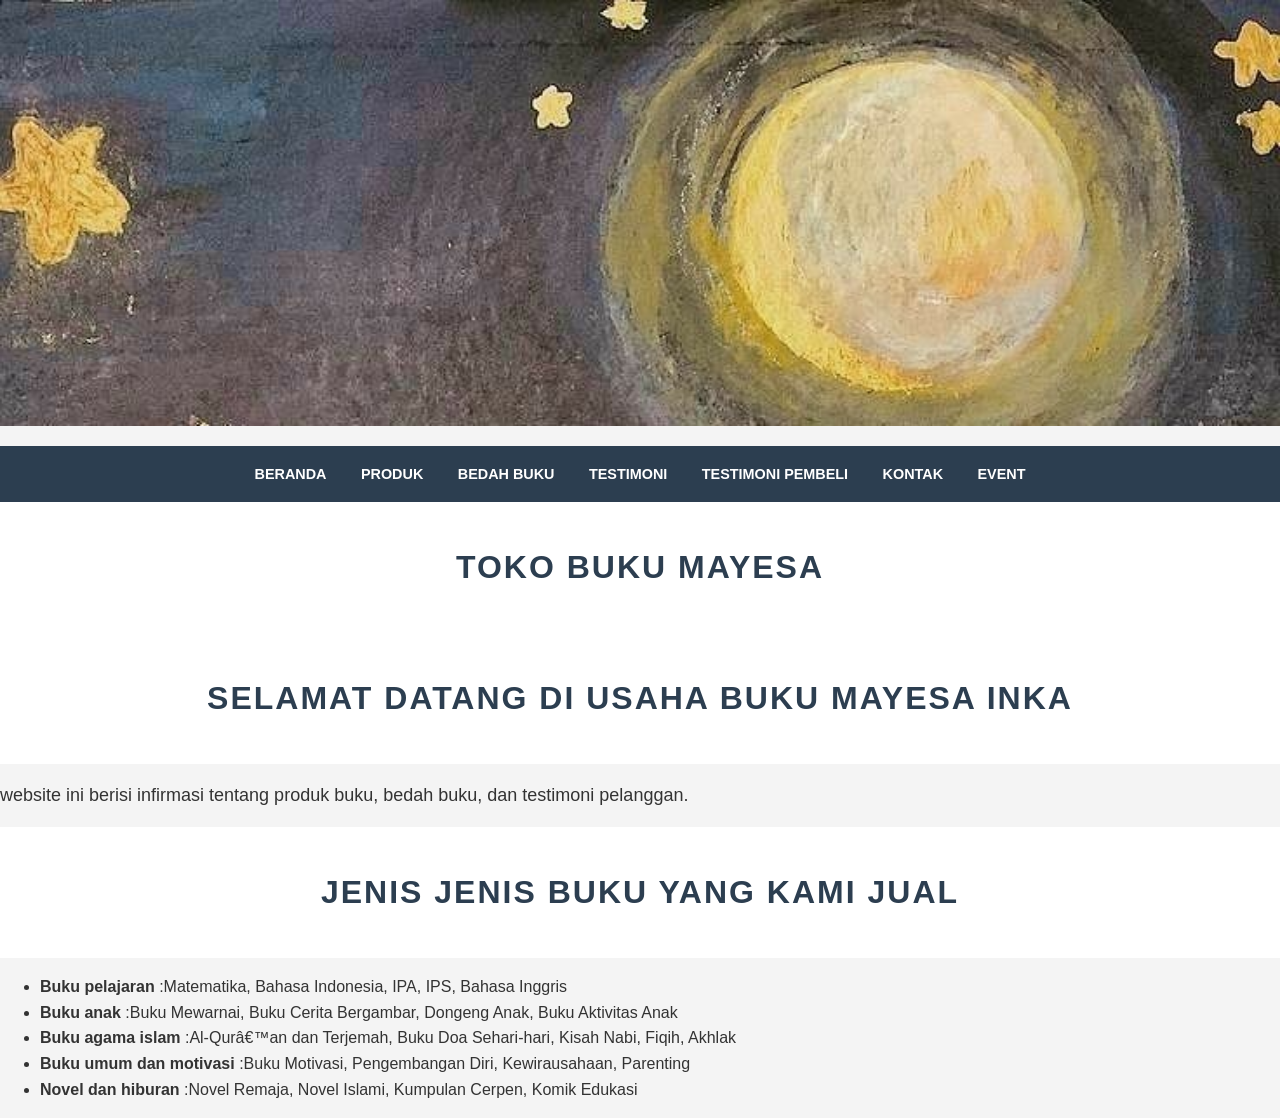
<file: index.html>
<!DOCTYPE html>
<html lang="id">
    <head>
        <mate charset="UTF-8>
        <meta name="viewport" content="width=device-width," inital-scale="1.0">
    <title>profil usaha buku</title>
<link rel="stylesheet" href="style.css" />  
    </head>
    <body>
<header>
            <img src="moon.jpg" alt="toko buku mayesa" class="gambar-atas">
             <nav>
                <a href="index.html">beranda</a>
                <a href="produk.html">produk</a>
                <a href="bedah-buku.html">bedah buku</a>
                <a href="testimoni.html">testimoni</a>
                <a href="tampil-testimoni.html">testimoni pembeli</a>
                <a href="kontak.html">kontak</a>
                <a href="event.html">event</a>
            </nav>  
            <h1>toko buku mayesa</h1>
        </header>
        <h1>selamat datang di usaha buku mayesa inka</h1>
        <p>website ini berisi infirmasi tentang produk buku, bedah buku, dan testimoni pelanggan.</p>

        <h1>Jenis jenis buku yang kami jual</h1>

<ul>
            <li><strong>Buku pelajaran</strong> :Matematika, Bahasa Indonesia, IPA, IPS, Bahasa Inggris</li>
            <li><strong>Buku anak</strong> :Buku Mewarnai, Buku Cerita Bergambar, Dongeng Anak, Buku Aktivitas Anak</li>
            <li><strong>Buku agama islam</strong> :Al-Qur’an dan Terjemah, Buku Doa Sehari-hari, Kisah Nabi, Fiqih, Akhlak</li>
            <li><strong>Buku umum dan motivasi</strong> :Buku Motivasi, Pengembangan Diri, Kewirausahaan, Parenting</li>
            <li><strong>Novel dan hiburan</strong> :Novel Remaja, Novel Islami, Kumpulan Cerpen, Komik Edukasi</li>

</ul>

    </body>


</html>
</file>
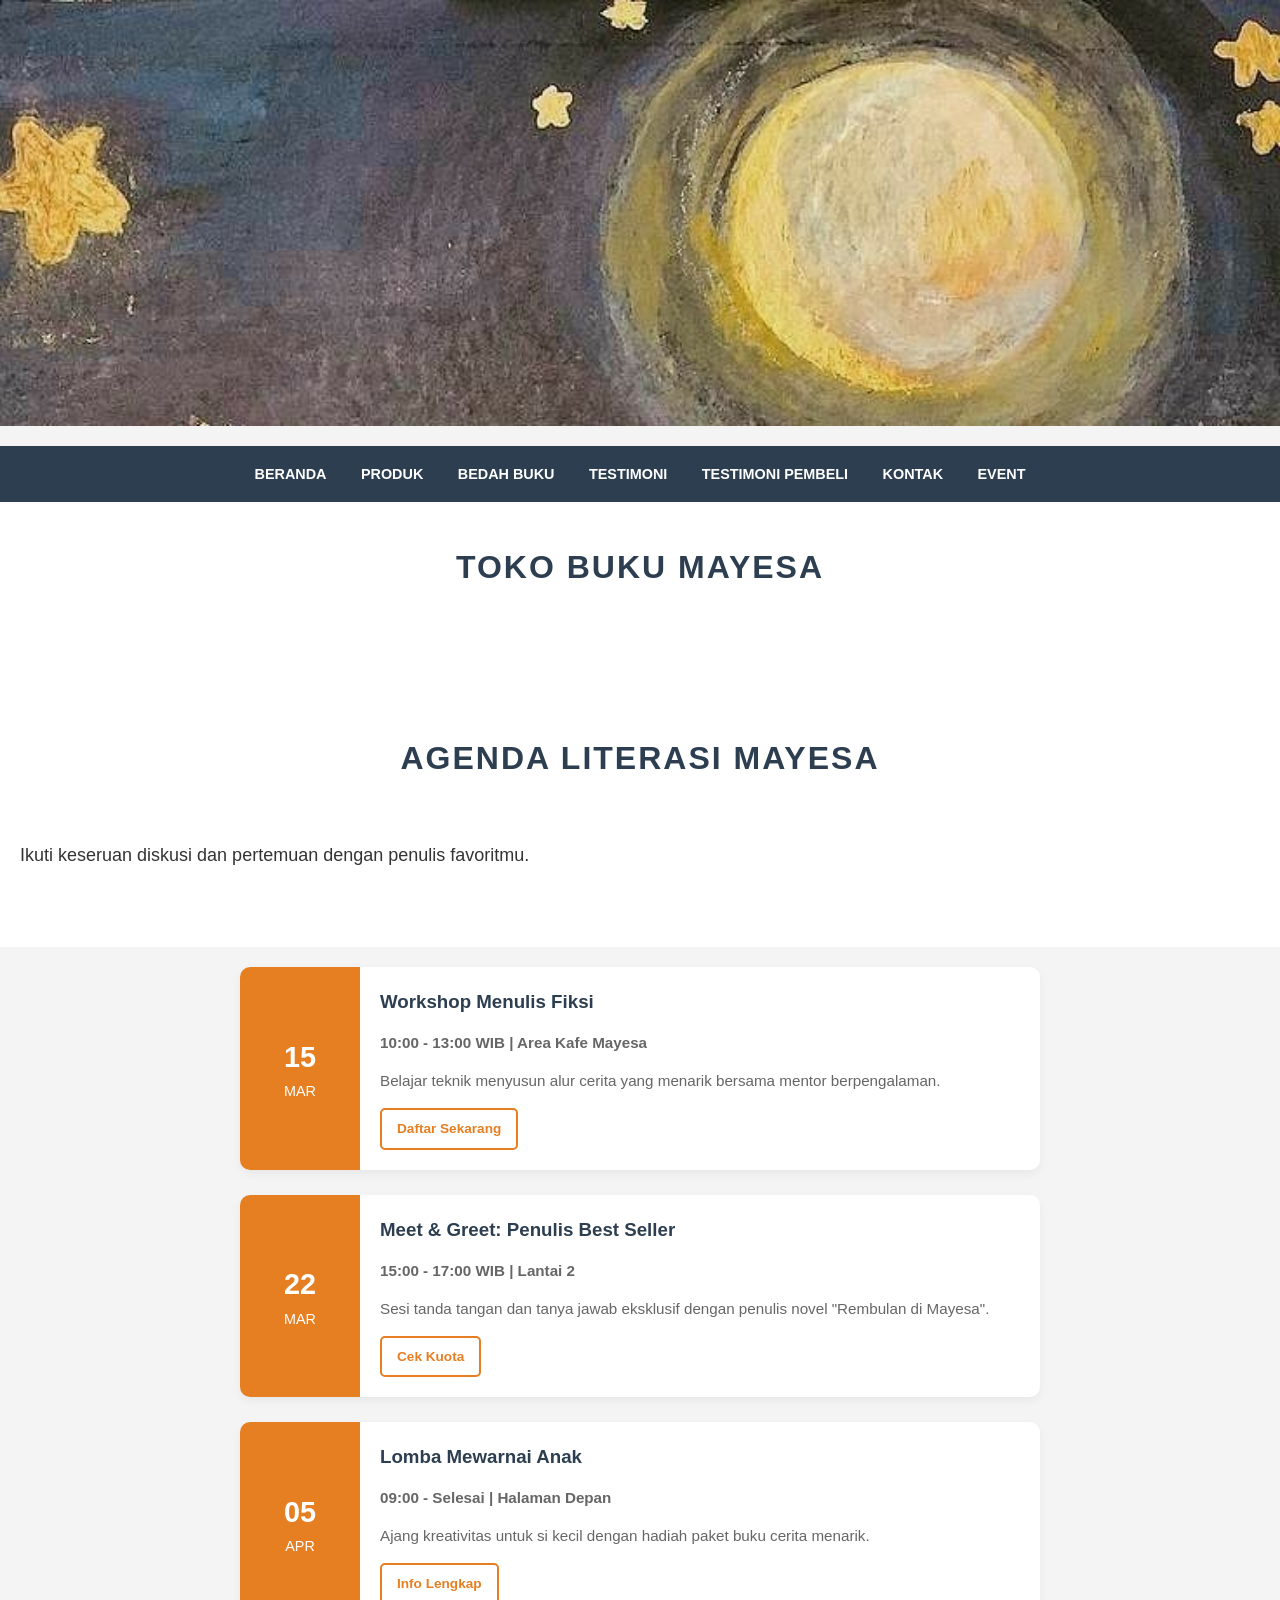
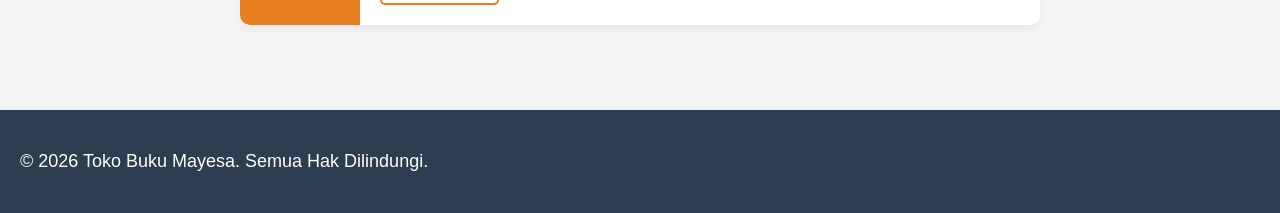
<file: event.html>
<!DOCTYPE html>
<html lang="id">
<head>
    <meta charset="UTF-8">
    <meta name="viewport" content="width=device-width, initial-scale=1.0">
    <title>Event - Toko Buku Mayesa</title>
    <link rel="stylesheet" href="style.css">
</head>
<body>

    <header>
            <img src="moon.jpg" alt="toko buku mayesa" class="gambar-atas">
             <nav>
                <a href="index.html">beranda</a>
                <a href="produk.html">produk</a>
                <a href="bedah-buku.html">bedah buku</a>
                <a href="testimoni.html">testimoni</a>
                <a href="tampil-testimoni.html">testimoni pembeli</a>
                <a href="kontak.html">kontak</a>
                <a href="event.html">event</a>
            </nav>  
            <h1>toko buku mayesa</h1>
        </header>

    <header class="page-header">
        <h1>Agenda Literasi Mayesa</h1>
        <p>Ikuti keseruan diskusi dan pertemuan dengan penulis favoritmu.</p>
    </header>

    <section class="event-container">
        <div class="event-card">
            <div class="event-date">
                <span class="day">15</span>
                <span class="month">MAR</span>
            </div>
            <div class="event-content">
                <h3>Workshop Menulis Fiksi</h3>
                <p class="event-time">10:00 - 13:00 WIB | Area Kafe Mayesa</p>
                <p>Belajar teknik menyusun alur cerita yang menarik bersama mentor berpengalaman.</p>
                <a href="#" class="btn-regis">Daftar Sekarang</a>
            </div>
        </div>

        <div class="event-card">
            <div class="event-date">
                <span class="day">22</span>
                <span class="month">MAR</span>
            </div>
            <div class="event-content">
                <h3>Meet & Greet: Penulis Best Seller</h3>
                <p class="event-time">15:00 - 17:00 WIB | Lantai 2</p>
                <p>Sesi tanda tangan dan tanya jawab eksklusif dengan penulis novel "Rembulan di Mayesa".</p>
                <a href="#" class="btn-regis">Cek Kuota</a>
            </div>
        </div>

        <div class="event-card">
            <div class="event-date">
                <span class="day">05</span>
                <span class="month">APR</span>
            </div>
            <div class="event-content">
                <h3>Lomba Mewarnai Anak</h3>
                <p class="event-time">09:00 - Selesai | Halaman Depan</p>
                <p>Ajang kreativitas untuk si kecil dengan hadiah paket buku cerita menarik.</p>
                <a href="#" class="btn-regis">Info Lengkap</a>
            </div>
        </div>
    </section>

    <footer>
        <p>&copy; 2026 Toko Buku Mayesa. Semua Hak Dilindungi.</p>
    </footer>

</body>
</html>
</file>
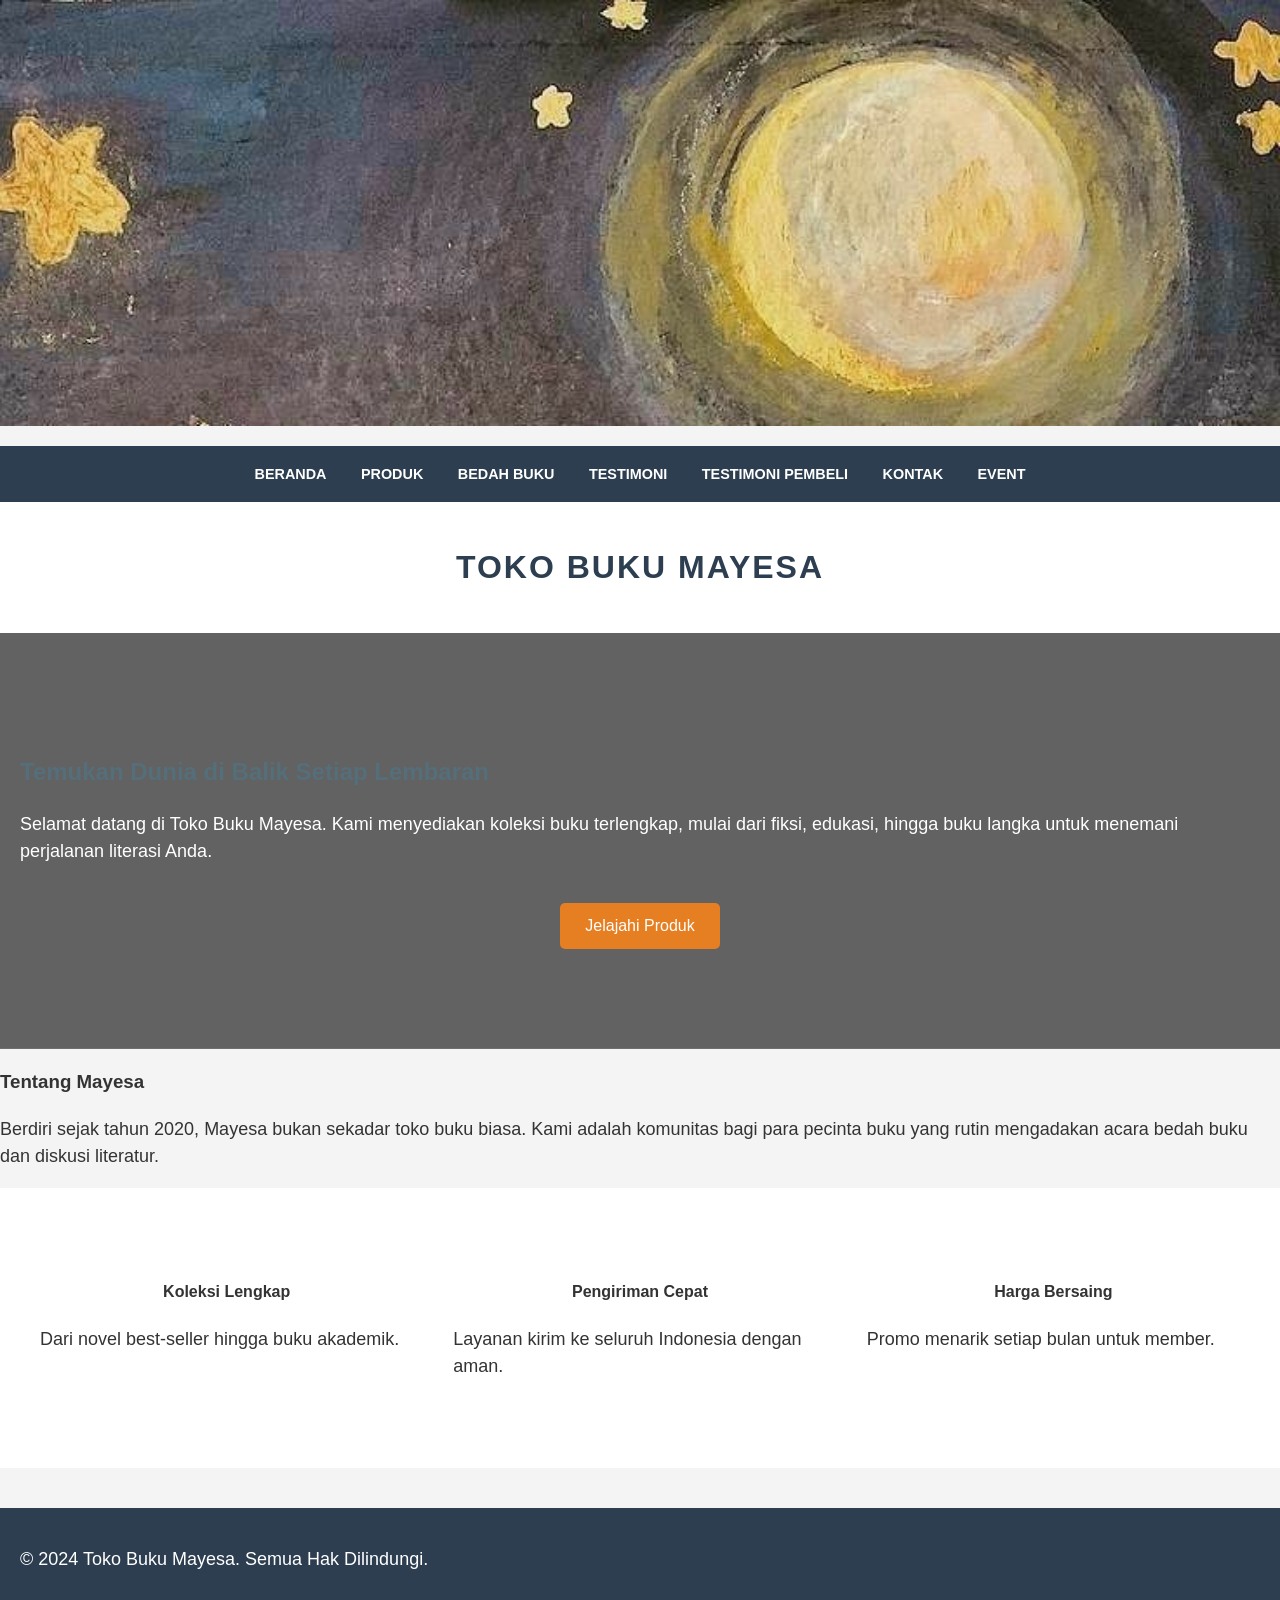
<file: kontak.html>
<!DOCTYPE html>
<html lang="id">
    <head>
        <meta charset="UTF-8">
        <meta name="viewport" content="width=device-width, initial-scale=1.0">
        <title>profil usaha buku</title>
        <link rel="stylesheet" href="style.css" />  
    </head>
    <body>
        
             <header>
            <img src="moon.jpg" alt="toko buku mayesa" class="gambar-atas">
             <nav>
                <a href="index.html">beranda</a>
                <a href="produk.html">produk</a>
                <a href="bedah-buku.html">bedah buku</a>
                <a href="testimoni.html">testimoni</a>
                <a href="tampil-testimoni.html">testimoni pembeli</a>
                <a href="kontak.html">kontak</a>
                <a href="event.html">event</a>
            </nav>  
            <h1>toko buku mayesa</h1>
        </header>
           


            <main>
            <section class="hero">
                <div class="hero-content">
                    <h2>Temukan Dunia di Balik Setiap Lembaran</h2>
                    <p>Selamat datang di Toko Buku Mayesa. Kami menyediakan koleksi buku terlengkap, mulai dari fiksi, edukasi, hingga buku langka untuk menemani perjalanan literasi Anda.</p>
                    <a href="produk.html" class="btn-cta">Jelajahi Produk</a>
                </div>
            </section>

            <section class="about">
                <h3>Tentang Mayesa</h3>
                <p>Berdiri sejak tahun 2020, Mayesa bukan sekadar toko buku biasa. Kami adalah komunitas bagi para pecinta buku yang rutin mengadakan acara bedah buku dan diskusi literatur.</p>
            </section>

            <section class="features">
                <div class="feature-item">
                    <h4>Koleksi Lengkap</h4>
                    <p>Dari novel best-seller hingga buku akademik.</p>
                </div>
                <div class="feature-item">
                    <h4>Pengiriman Cepat</h4>
                    <p>Layanan kirim ke seluruh Indonesia dengan aman.</p>
                </div>
                <div class="feature-item">
                    <h4>Harga Bersaing</h4>
                    <p>Promo menarik setiap bulan untuk member.</p>
                </div>
            </section>
        </main>

        <footer>
            <p>&copy; 2024 Toko Buku Mayesa. Semua Hak Dilindungi.</p>
        </footer>
    </body>

</html>
</file>
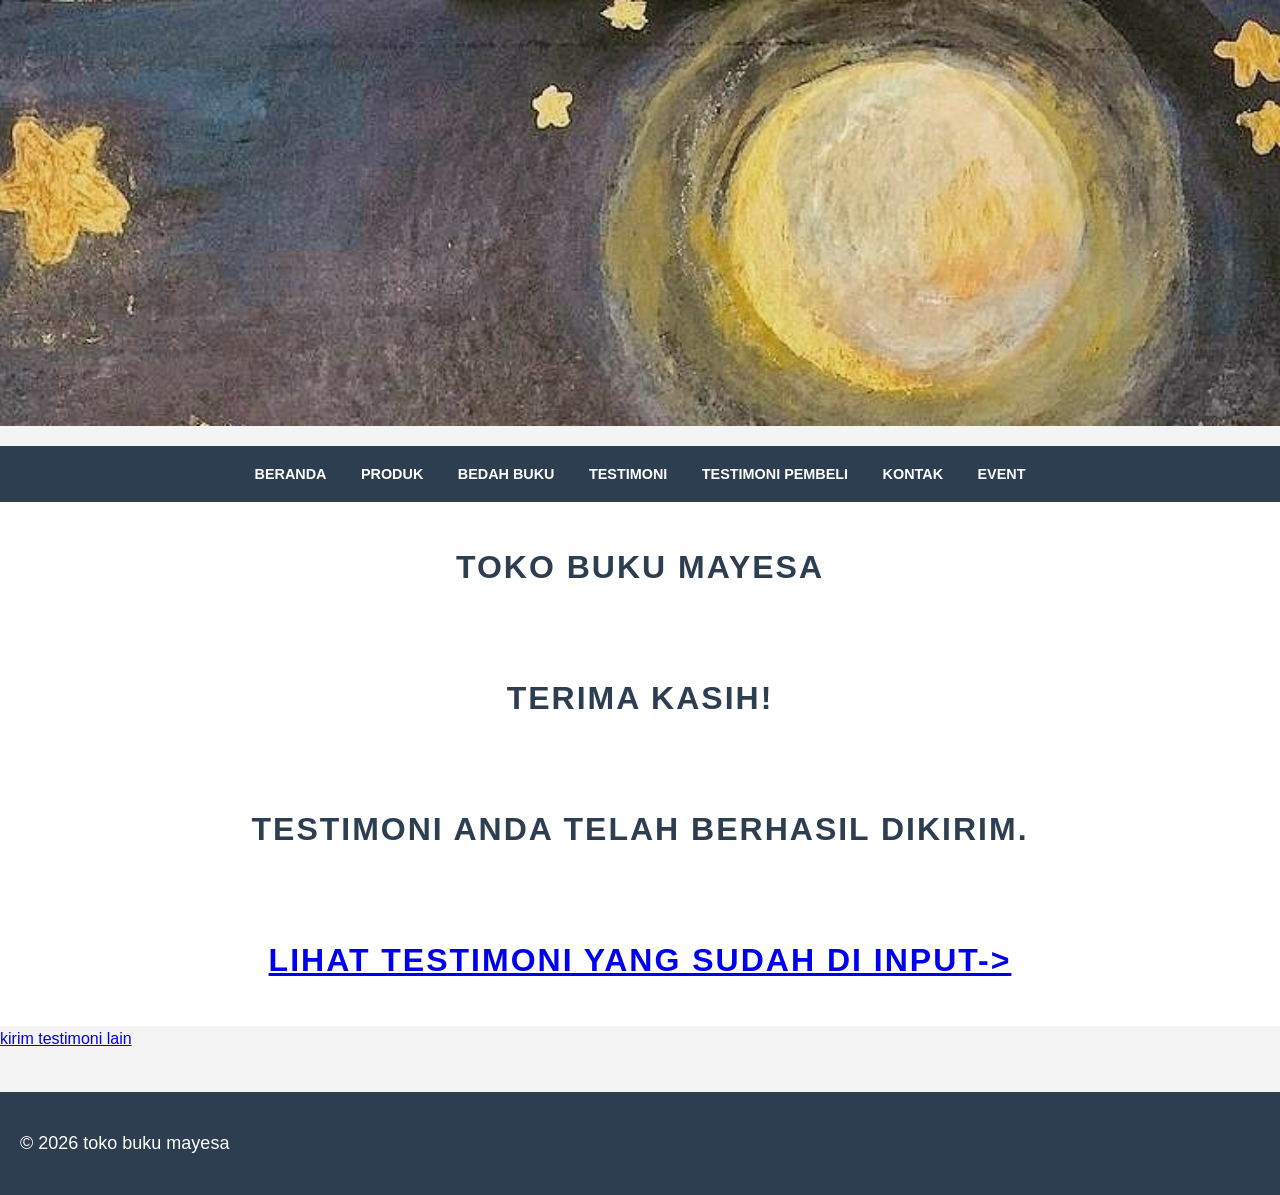
<file: proses-testimoni.html>
<html lang="id">
    <head>  <meta charset="UTF-8"  />
        <meta name="viewport"  content="width=device-width,initial-scale=1.0"  />
        <title>bedah buku</title>
        <link rel="stylesheet" href="style.css"  />
    </head>
    <body>
        <header>
            <img src="moon.jpg" alt="toko buku mayesa" class="gambar-atas">
             <nav>
                <a href="index.html">beranda</a>
                <a href="produk.html">produk</a>
                <a href="bedah-buku.html">bedah buku</a>
                <a href="testimoni.html">testimoni</a>
                <a href="tampil-testimoni.html">testimoni pembeli</a>
                <a href="kontak.html">kontak</a>
                <a href="event.html">event</a>
            </nav>  
            <h1>toko buku mayesa</h1>
        </header>
        <main class="konfirmasi">
        <h1> terima kasih! </h1>
        <h1>testimoni anda telah berhasil dikirim.</h1>
        <h1><a href="tampil-testimoni.html" > lihat testimoni yang sudah di input-> </a></h1>
        <section class="testimoni-terkirim"></section>
        <a href="testimoni.html">kirim testimoni lain </a></main>

        <footer>
            <p>&copy; 2026 toko buku mayesa</p>
        </footer> 
    </body>
</html>
</file>
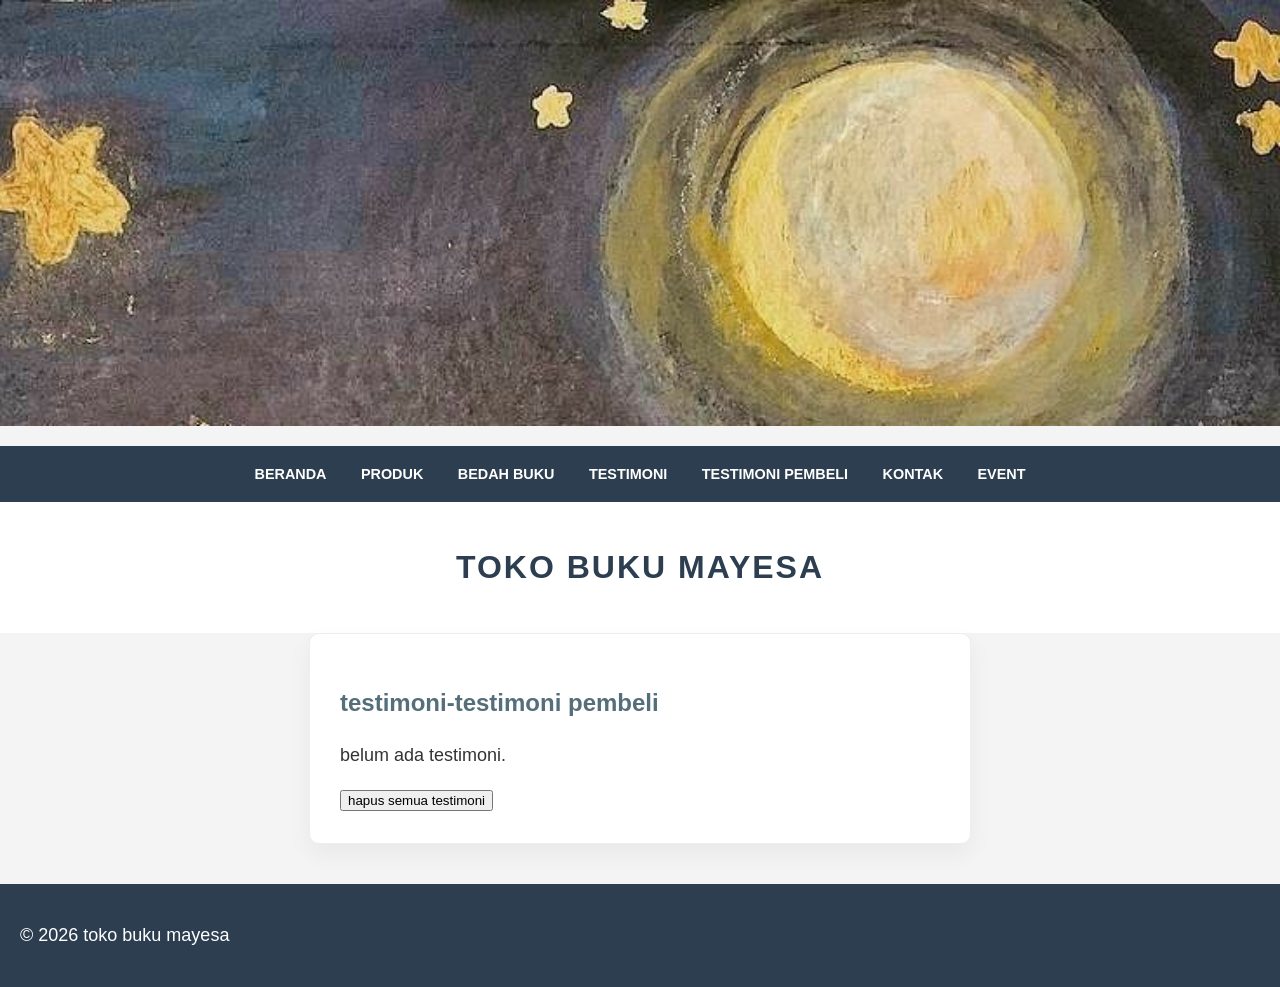
<file: tampil-testimoni.html>
<!DOCTYPE html>
<html lang="id">
    <head>
        <meta charset="UTF-8" />
        <meta name="viewport" content="width=device-width,initial-scale=1.0" />
        <title>bedah buku</title>
        <link rel="stylesheet" href="style.css" />
    </head>
    <body>
       <header>
            <img src="moon.jpg" alt="toko buku mayesa" class="gambar-atas">
             <nav>
                <a href="index.html">beranda</a>
                <a href="produk.html">produk</a>
                <a href="bedah-buku.html">bedah buku</a>
                <a href="testimoni.html">testimoni</a>
                <a href="tampil-testimoni.html">testimoni pembeli</a>
                <a href="kontak.html">kontak</a>
                <a href="event.html">event</a>
            </nav>  
            <h1>toko buku mayesa</h1>
        </header>

        <main class="formulir">
            <h2>testimoni-testimoni pembeli</h2>
            <div id="daftarTestimoni"></div>
            <button id="hapusSemua">hapus semua testimoni</button>
        </main>

        <footer>
            <p>&copy; 2026 toko buku mayesa</p>
        </footer> 

        <script>
            const container = document.getElementById('daftarTestimoni');
            
            // Memperbaiki deklarasi variabel testimoniList (tadi ada variabel 'container' yang menempel)
            const testimoniList = JSON.parse(localStorage.getItem('testimoniList')) || [];

            if (testimoniList.length === 0) {
                container.innerHTML = "<p>belum ada testimoni.</p>";
            } else {
                testimoniList.forEach((t, i) => {
                    const el = document.createElement('div');
                    el.className = 'testimoni-box';
                    el.innerHTML = `
                        <p><strong>nama:</strong> ${t.nama}</p>
                        <p><strong>email:</strong> ${t.email}</p>
                        <p><strong>asal:</strong> ${t.asal}</p>
                        <p><strong>komunitas:</strong> ${t.komunitas}</p>
                        <p><strong>judul:</strong> ${t.judul}</p>
                        <p><strong>rating:</strong> ${t.rating}</p>
                        <p><strong>pesan:</strong> ${t.pesan}</p>
                        <hr> 
                    `;
                    container.appendChild(el);
                });
            }

            document.getElementById("hapusSemua").addEventListener("click", function() {
                const konfirmasi = confirm("apakah anda yakin ingin menghapus semua testimoni?");
                if (konfirmasi) {
                    localStorage.removeItem("testimoniList");
                    location.reload();
                }
            });
        </script>

    </body> </html>
</file>
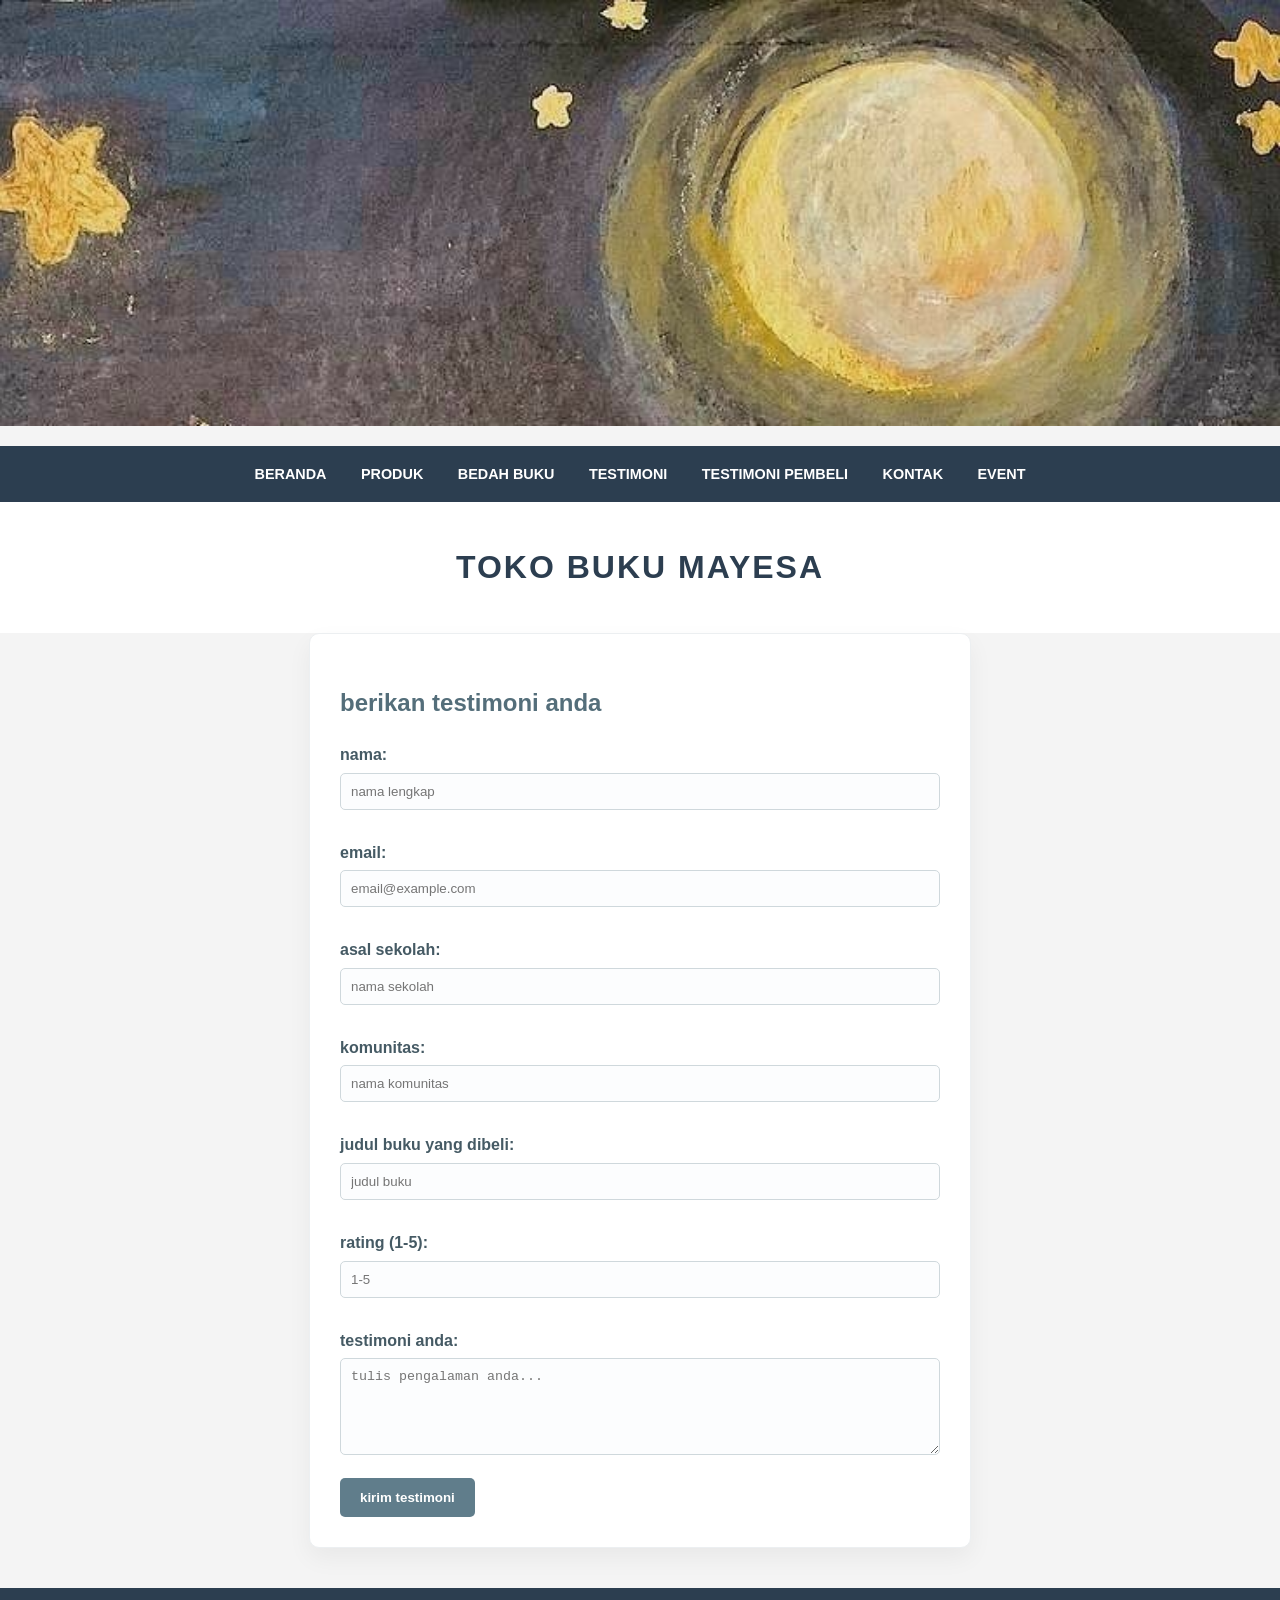
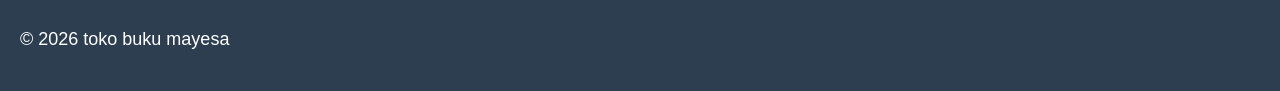
<file: testimoni.html>
<!DOCTYPE html>
<html lang="id">
    <head>
        <meta charset="UTF-8">
        <meta name="viewport" content="width=device-width, initial-scale=1.0">
        <title>profil usaha buku</title>
        <link rel="stylesheet" href="style.css" />  
    </head>
    <body>
        <header>
            <header>
            <img src="moon.jpg" alt="toko buku mayesa" class="gambar-atas">
             <nav>
                <a href="index.html">beranda</a>
                <a href="produk.html">produk</a>
                <a href="bedah-buku.html">bedah buku</a>
                <a href="testimoni.html">testimoni</a>
                <a href="tampil-testimoni.html">testimoni pembeli</a>
                <a href="kontak.html">kontak</a>
                <a href="event.html">event</a>
            </nav>  
            <h1>toko buku mayesa</h1>
        </header>

        <main class="formulir">
            <h2>berikan testimoni anda</h2>
            <form id="formTestimoni">
                <label for="nama">nama:</label>
                <input type="text" id="nama" name="nama" required placeholder="nama lengkap">

                <label for="email">email:</label>
                <input type="email" id="email" name="email" required placeholder="email@example.com">

                <label for="asal">asal sekolah:</label>
                <input type="text" id="asal" name="asal" placeholder="nama sekolah">

                <label for="komunitas">komunitas:</label>
                <input type="text" id="komunitas" name="komunitas" placeholder="nama komunitas">

                <label for="judul">judul buku yang dibeli:</label>
                <input type="text" id="judul" name="judul" required placeholder="judul buku">

                <label for="rating">rating (1-5):</label>
                <input type="number" id="rating" name="rating" min="1" max="5" required placeholder="1-5">

                <label for="pesan">testimoni anda:</label>
                <textarea id="pesan" name="pesan" required placeholder="tulis pengalaman anda..." rows="5"></textarea>

                <button type="submit">kirim testimoni</button>
            </form>
        </main>

        <footer>
            <p>&copy; 2026 toko buku mayesa</p>
        </footer> 
        <script>
   
   
    document.getElementById('formTestimoni').addEventListener('submit', function(e) { 
        e.preventDefault();

        const nama = document.getElementById('nama').value;
        const email = document.getElementById('email').value;
        const asal = document.getElementById('asal').value;
        const komunitas = document.getElementById('komunitas').value;
        const judul = document.getElementById('judul').value;
        const rating = document.getElementById('rating').value;
        const pesan = document.getElementById('pesan').value;
        
        const dataBaru = { nama, email, asal, komunitas, judul, rating, pesan };
        
        const testimoniList = JSON.parse(localStorage.getItem('testimoniList')) || [];
        
       
        
        testimoniList.push(dataBaru);
        
        
        
        localStorage.setItem('testimoniList', JSON.stringify(testimoniList));
        
        window.location.href = 'proses-testimoni.html';
    });

</script>
</file>
<file: style.css>
body {
    /* Abu-abu gelap yang tenang */
    background-color: #f2f4f5; 
    font-family: Georgia, 'Times New Roman', Times, serif;
    color: #333d42;
    margin: 20px;
}

h1 {
    /* Abu-abu arang (Charcoal) */
    color: #2c3e50;
    text-align: center;
}

h2 {
    /* Abu-abu kebiruan (Slate) */
    color: #546e7a;
    text-align: left;
}

p {
    font-size: 18px;
    text-align: left;
    line-height: 1.5;
}

.daftar-produk {
    display: grid;
    grid-template-columns: repeat(auto-fit, minmax(250px, 1fr));
    gap: 20px;
    padding: 20px;
}

.produk {
    /* Abu-abu terang bersih */
    background-color: #ffffff;
    border: 1px solid #d1d8db;
    padding: 15px;
    border-radius: 10px;
    text-align: center;
    box-shadow: 0 4px 12px rgba(0, 0, 0, 0.05);
}

.produk img {
    width: 150px;
    height: auto;
    border-radius: 5px;
    margin-bottom: 10px;
}

.produk h2 {
    font-size: 20px;
    color: #455a64;
}

.produk h3 {
    font-size: 16px;
    color: #607d8b;
}

.harga {
    font-weight: bold;
    /* Hijau abu-abu agar tetap kontras tapi lembut */
    color: #4f6f52;
}

.deskripsi {
    font-size: 14px;
    color: #78909c;
}

.artikel {
    max-width: 700px;
    margin: auto;
    padding: 30px;
    background-color: #ffffff;
    font-family: Georgia, 'Times New Roman', Times, serif;
    line-height: 1.8;
    border: 1px solid #eceff1;
    border-radius: 8px;
}

.artikel .penulis {
    font-style: italic;
    color: #90a4ae;
    margin-bottom: 20px;
}

.artikel .sampul {
    width: 180px;
    float: right;
    margin: 0 0 20px 20px;
    border: 1px solid #cfd8dc;
    box-shadow: 4px 4px 10px rgba(0, 0, 0, 0.05);
}

.artikel blockquote {
    font-style: italic;
    padding: 15px 20px;
    margin: 20px 0;
    border-left: 4px solid #b0bec5;
    color: #546e7a;
    background-color: #f8f9fa;
}

.btn-kembali {
    display: inline-block;
    margin-top: 30px;
    padding: 10px 20px;
    /* Tombol abu-abu gelap agar terlihat premium */
    background-color: #455a64;
    color: white;
    text-decoration: none;
    border-radius: 4px;
    transition: background 0.3s;
}

.btn-kembali:hover {
    background-color: #263238;
}

.formulir {
    max-width: 600px;
    margin: auto;
    padding: 30px;
    background-color: #ffffff;
    border-radius: 10px;
    box-shadow: 0 10px 25px rgba(0, 0, 0, 0.05);
    border: 1px solid #eceff1;
}

form label {
    display: block;
    margin-top: 15px;
    font-weight: bold;
    color: #455a64;
}

form input,
form select,
form textarea {
    width: 100%;
    box-sizing: border-box;
    padding: 10px;
    margin-top: 5px;
    margin-bottom: 15px;
    border-radius: 5px;
    border: 1px solid #cfd8dc;
    background-color: #fcfdfe;
}

form button {
    background-color: #607d8b;
    color: white;
    padding: 12px 20px;
    border: none;
    border-radius: 5px;
    cursor: pointer;
    font-weight: bold;
}

form button:hover {
    background-color: #455a64;
}

.gambar-atas{
    width: 100%;
    height: auto;
    max-width: 3000px;
    display: block;
    margin: 0 auto 20px;
}
/* Pengaturan Umum */
body {
    font-family: 'Arial', sans-serif;
    margin: 0;
    padding: 0;
    line-height: 1.6;
    color: #333;
    background-color: #f4f4f4;
}

/* Navigasi */
nav {
    background-color: #2c3e50;
    padding: 15px;
    text-align: center;
    position: sticky;
    top: 0;
    z-index: 1000;
}

nav a {
    color: white;
    text-decoration: none;
    margin: 0 15px;
    font-weight: bold;
    text-transform: uppercase;
    font-size: 0.9rem;
}

nav a:hover {
    color: #e67e22;
}

/* Header */
h1 {
    text-align: center;
    padding: 40px 0;
    margin: 0;
    background-color: #fff;
    color: #2c3e50;
    text-transform: uppercase;
    letter-spacing: 2px;
}

/* Hero Section */
.hero {
    background: linear-gradient(rgba(0,0,0,0.6), rgba(0,0,0,0.6)), 
                url('https://images.unsplash.com/photo-1507842217343-583bb7270b66?auto=format&fit=crop&w=1000&q=80');
    background-size: cover;
    background-position: center;
    color: white;
    padding: 100px 20px;
    text-align: center;
}

.btn-cta {
    display: inline-block;
    background-color: #e67e22;
    color: white;
    padding: 10px 25px;
    text-decoration: none;
    border-radius: 5px;
    margin-top: 20px;
}

/* Features */
.features {
    display: flex;
    justify-content: space-around;
    padding: 50px 20px;
    background: white;
    text-align: center;
}

.feature-item {
    flex: 1;
    padding: 20px;
}

/* Footer */
footer {
    text-align: center;
    padding: 20px;
    background-color: #2c3e50;
    color: white;
    margin-top: 40px;
}
/* Header Khusus Halaman */
.page-header {
    text-align: center;
    padding: 60px 20px;
    background-color: #fff;
}

/* Container Event */
.event-container {
    max-width: 800px;
    margin: 0 auto;
    padding: 20px;
}

/* Kartu Event */
.event-card {
    display: flex;
    background: white;
    margin-bottom: 25px;
    border-radius: 10px;
    overflow: hidden;
    box-shadow: 0 4px 10px rgba(0,0,0,0.05);
    transition: transform 0.3s;
}

.event-card:hover {
    transform: translateY(-5px);
}

/* Kotak Tanggal */
.event-date {
    background-color: #e67e22;
    color: white;
    padding: 20px;
    display: flex;
    flex-direction: column;
    align-items: center;
    justify-content: center;
    min-width: 80px;
}

.event-date .day {
    font-size: 1.8rem;
    font-weight: bold;
}

.event-date .month {
    font-size: 0.9rem;
    text-transform: uppercase;
}

/* Konten Event */
.event-content {
    padding: 20px;
}

.event-content h3 {
    margin: 0 0 10px 0;
    color: #2c3e50;
}

.event-time {
    color: #e67e22;
    font-size: 0.85rem;
    font-weight: bold;
    margin-bottom: 10px;
}

.event-content p {
    font-size: 0.95rem;
    color: #666;
    margin-bottom: 15px;
}

/* Tombol Daftar */
.btn-regis {
    display: inline-block;
    padding: 8px 15px;
    border: 2px solid #e67e22;
    color: #e67e22;
    text-decoration: none;
    border-radius: 5px;
    font-size: 0.85rem;
    font-weight: bold;
    transition: 0.3s;
}

.btn-regis:hover {
    background-color: #e67e22;
    color: white;
}

/* Responsif Mobile */
@media (max-width: 600px) {
    .event-card {
        flex-direction: column;
    }
    .event-date {
        flex-direction: row;
        gap: 10px;
        padding: 10px;
    }
}
</file>
